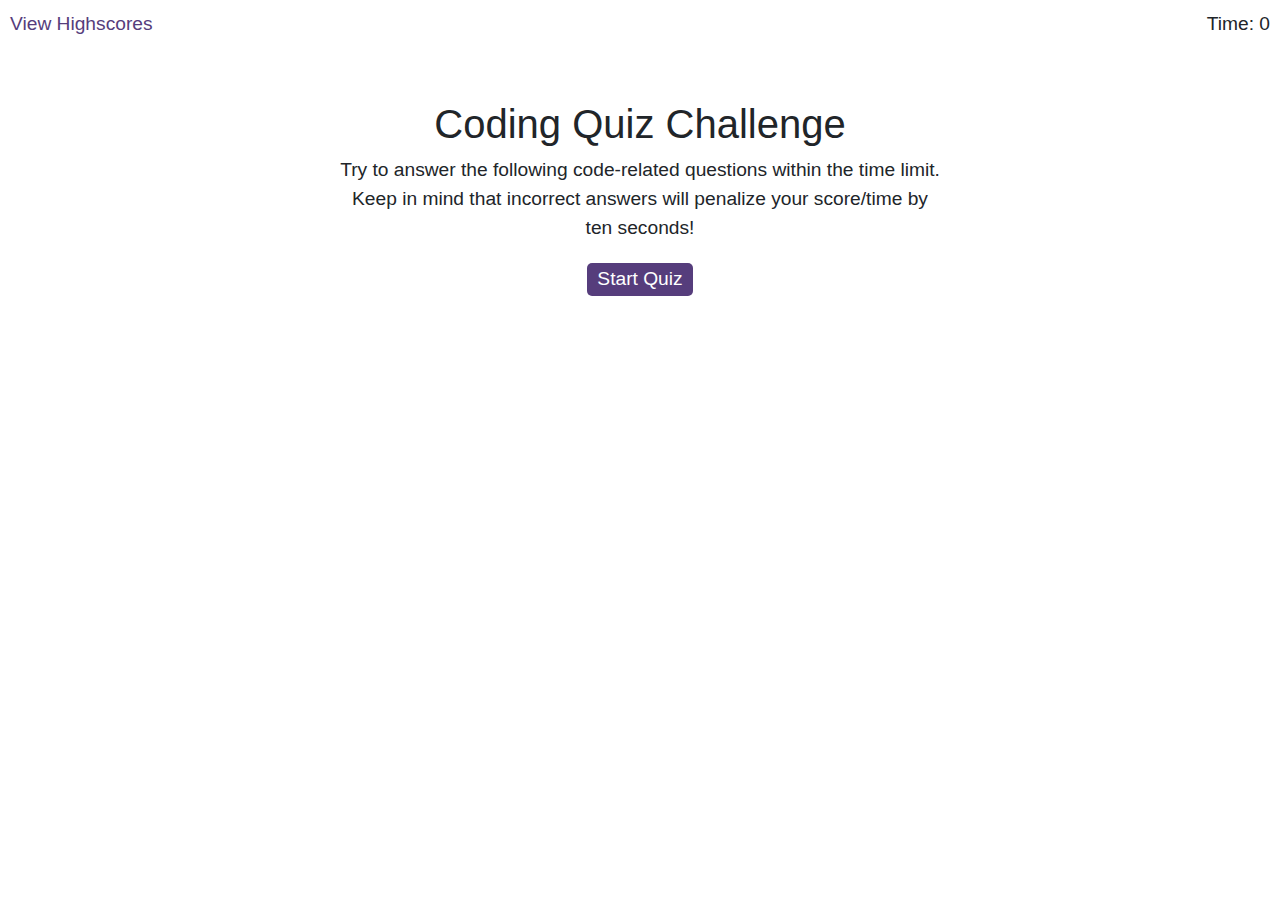
<file: index.html>
<!DOCTYPE html>
<html lang="en">
<head>
  <meta charset="UTF-8">
  <meta name="viewport" content="width=device-width, initial-scale=1.0">
  <title>Homework 4</title>
  <link rel="stylesheet" href="https://maxcdn.bootstrapcdn.com/bootstrap/4.0.0/css/bootstrap.min.css">
  <script src="https://cdnjs.cloudflare.com/ajax/libs/jquery/3.2.1/jquery.min.js"></script>
  <script type="text/javascript" src=script.js></script>
  <script type="text/javascript" src="./highscores.js"></script>
  <link rel="stylesheet" href="styles.css"></link>

</head>
<body>
  <!-- TODO: Create a separate page for your high scores   -->
  <!-- HINT: use local storage for your scores -->
  <div class="scores"><a href="highscores.html">View Highscores</a></div>

  <!-- TODO: Using javascript, add a timer -->
  <div class="timer">Time: <span id="time">0</span></div>

  <div class="wrapper">
    <div id="start-screen" class="start">
      <h1>Coding Quiz Challenge</h1>
      <p>
        Try to answer the following code-related questions within the time
        limit. Keep in mind that incorrect answers will penalize your
        score/time by ten seconds!
      </p>
      <!-- TODO: Clicking this button should go to your first question AND start the timer -->
      <button onclick="startQuiz()">Start Quiz</button>
    </div>

    <!-- Your questions should go here -->
    <div id="questions" class="hide">
      <h2 id="question-title"></h2>
      <div id="choices" class="choices">
        <button onclick= "questionClick('btn1')" value="btn1" id="btn1"></button>
        <button onclick= "questionClick('btn2')" value="btn2" id="btn2"></button>
        <button onclick= "questionClick('btn3')" value="btn3" id="btn3"></button>
        <button onclick= "questionClick('btn4')" value="btn4" id="btn4"></button>
      </div>
    </div>

    <!-- Typing in your name should and pressing submit should add to the highscores list -->
    <div id="end-screen" class="hide">
      <h2>All done!</h2>
      <p>Your final score is <span id="final-score"></span>.</p>
      <p>
        Enter initials: <input type="text" id="initials" max="3" />
       <a href="highscores.html"><button onclick="saveHighScore()" id="submit">Submit</button></a>
      </p>
    </div>

    <!-- Show the quiz taker if they got the question wrong or right by updating this div with Javascript -->
    <div>
      <div id="feedback" class="feedback hide"></div>
      <br>
      <div>
        <button onclick="nextQuestion()" id="next-btn" class="btn-lg hide">Next</button>
      </div>
    </div>
    

</body>
</html>
</file>
<file: styles.css>
body {
  font-family: Arial;
  font-size: 120%;
}

a {
  color: #563d7c;
  text-decoration: none;
  transition: color 0.1s;
}

a:hover {
  color: #8570a5;
}

button {
  display: inline-block;
  margin: 5px;
  cursor: pointer;
  font-size: 100%;
  background-color: #563d7c;
  border-radius: 5px;
  padding: 2px 10px;
  color: white;
  border: 0;
  transition: background-color 0.1s;
}

button:hover {
  background-color: #8570a5;
}

.choices button {
  display: block;
}

input[type="text"] {
  font-size: 100%;
}

ol {
  padding-left: 0px;
  max-height: 400px;
  overflow: auto;
}

li {
  padding: 5px;
  list-style: decimal inside none;
}

li:nth-child(odd) {
  background-color: #f3edfc;
}

.wrapper {
  margin: 100px auto 0 auto;
  max-width: 600px;
}

.hide {
  display: none;
}

.start {
  text-align: center;
}

.scores {
  position: absolute;
  top: 10px;
  left: 10px;
}

.feedback {
  font-style: italic;
  font-size: 120%;
  margin-top: 20px;
  padding-top: 10px;
  color: gray;
  border-top: 2px solid #ccc;
}

#next-btn {
float: center;  
margin: auto;
}

.timer {
  position: absolute;
  top: 10px;
  right: 10px;
}
</file>
